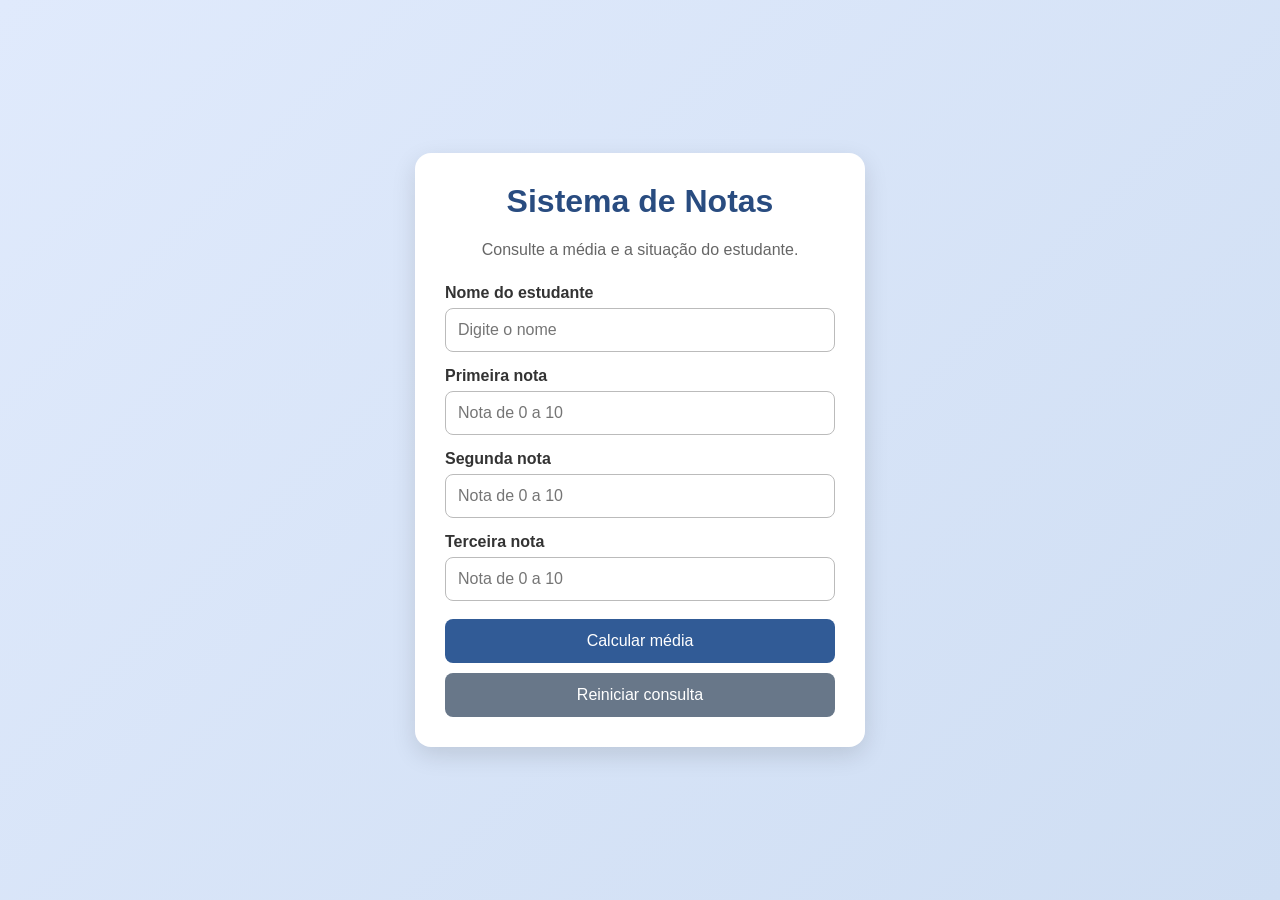
<file: index.html>
<!DOCTYPE html>
<html lang="pt-BR">
<head>
    <meta charset="UTF-8">
    <meta name="viewport" content="width=device-width, initial-scale=1.0">
    <title>Sistema de Notas</title>
    <link rel="stylesheet" href="style.css">
    <script src="script.js" defer></script>
</head>
<body>
    <main class="container">
        <h1>Sistema de Notas</h1>
        <p class="subtitulo">Consulte a média e a situação do estudante.</p>

        <form id="formNotas">
            <label for="nome">Nome do estudante</label>
            <input type="text" id="nome" placeholder="Digite o nome">

            <label for="nota1">Primeira nota</label>
            <input type="number" id="nota1" min="0" max="10"
                step="any" placeholder="Nota de 0 a 10">

            <label for="nota2">Segunda nota</label>
            <input type="number" id="nota2" min="0" max="10"
                step="any" placeholder="Nota de 0 a 10">

            <label for="nota3">Terceira nota</label>
            <input type="number" id="nota3" min="0" max="10"
                step="any" placeholder="Nota de 0 a 10">

            <button type="submit">Calcular média</button>
            <button type="button" id="btnLimpar" class="secundario">
                Reiniciar consulta
            </button>
        </form>

        <section id="resultado" class="resultado" aria-live="polite"
            hidden></section>
    </main>
</body>
</html>
</file>
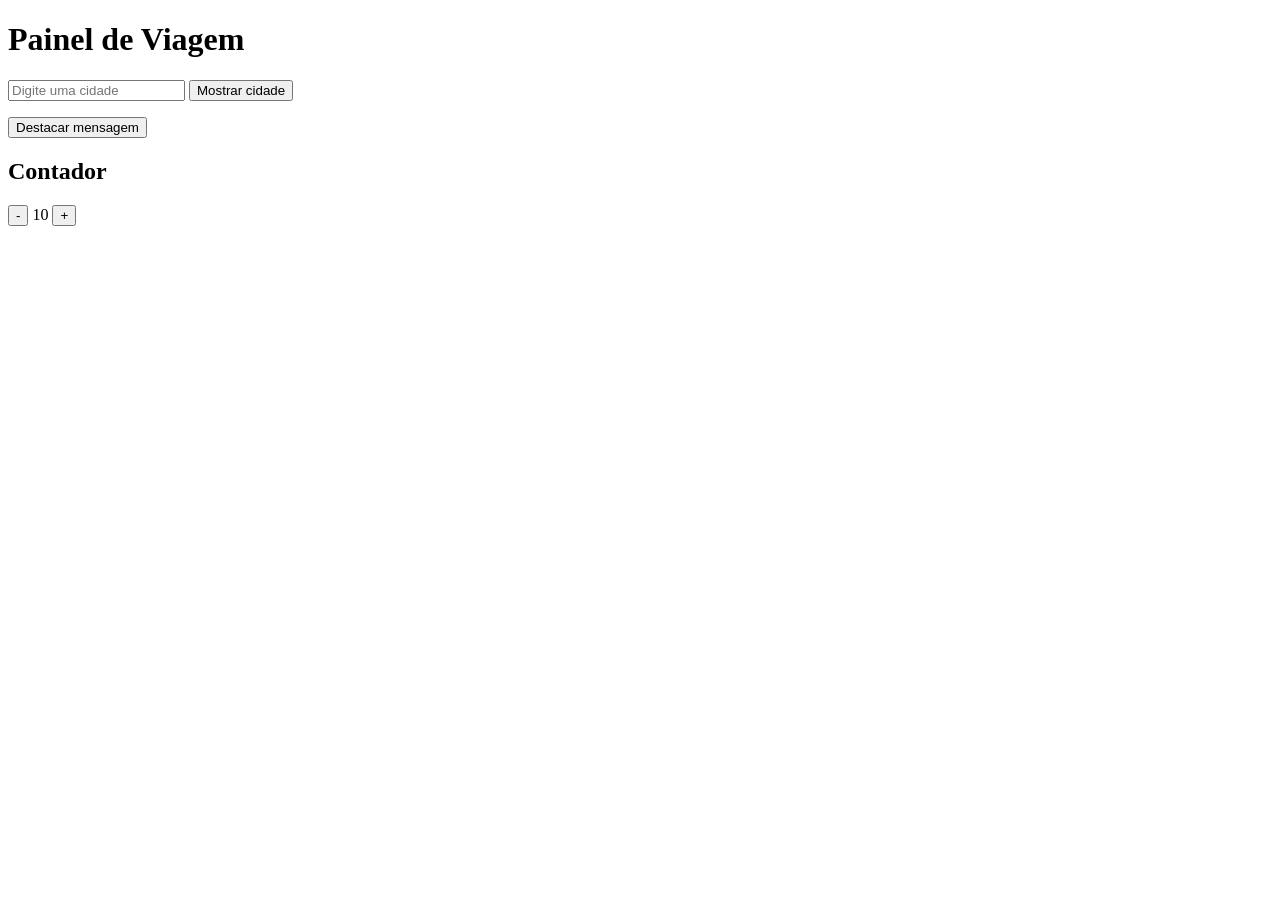
<file: index2.html>
<!DOCTYPE html>
<html lang="pt-BR">
<head>
    <meta charset="UTF-8">
    <meta name="viewport" content="width=device-width, initial-scale=1.0">
    <title>Painel de Viagem</title>
   
</head>
<body>
    <script src="script.js"></script>
    <h1 id="titulo">Painel de Viagem</h1>

    <input id="cidade" type="text" placeholder="Digite uma cidade">
    <button onclick="mostrarCidade()">Mostrar cidade</button>

    <p id="mensagem"></p>

    <button onclick="mudarCor()">Destacar mensagem</button>

    <h2>Contador</h2>
    <button onclick="diminuir()">-</button>
    <span id="contador">10</span>
    <button onclick="aumentar()">+</button>

    <script>
        let valor = 10;

        function mostrarCidade() {
            let cidade = document.getElementById('cidade').value;
            document.getElementById('mensagem').textContent = 'Você escolheu conhecer ' + cidade + '!';
        }

        function mudarCor() {
            let mensagem = document.getElementById('mensagem');
            mensagem.style.color = 'blue';
        
        }

        function aumentar() {
            valor++;
            document.getElementById('contador').textContent = valor;
        }

        function diminuir() {
            valor--;
            document.getElementById('contador').textContent = valor;
        }
    </script>
</body>
</html>
</file>
<file: style.css>
* {
    box-sizing: border-box;
}

body {
    margin: 0;
    padding: 20px;
    min-height: 100vh;
    font-family: Arial, sans-serif;
    background: linear-gradient(135deg, #e0eafc, #cfdef3);
    display: flex;
    justify-content: center;
    align-items: center;
}

.container {
    width: 100%;
    max-width: 450px;
    padding: 30px;
    background-color: white;
    border-radius: 16px;
    box-shadow: 0 8px 25px rgba(0, 0, 0, 0.12);
}

h1 {
    text-align: center;
    color: #294c80;
    margin-top: 0;
}

.subtitulo {
    text-align: center;
    color: #666;
    margin-bottom: 25px;
}

label {
    display: block;
    margin: 15px 0 6px;
    font-weight: bold;
    color: #333;
}

input {
    width: 100%;
    padding: 12px;
    border: 1px solid #bbb;
    border-radius: 8px;
    font-size: 16px;
}

input:focus {
    outline: 2px solid #7198d4;
    border-color: #7198d4;
}

button {
    width: 100%;
    padding: 13px;
    margin-top: 18px;
    border: none;
    border-radius: 8px;
    background-color: #315b96;
    color: white;
    font-size: 16px;
    cursor: pointer;
    transition: background-color 0.3s, transform 0.2s;
}

button:hover {
    background-color: #203f6d;
    transform: translateY(-2px);
}

button:focus-visible {
    outline: 3px solid #7198d4;
    outline-offset: 3px;
}

.secundario {
    margin-top: 10px;
    background-color: #687789;
}

.secundario:hover {
    background-color: #465464;
}

.resultado {
    margin-top: 25px;
    padding: 18px;
    border-radius: 10px;
    background-color: #edf4ff;
    border-left: 5px solid #315b96;
    color: #24364b;
    line-height: 1.8;
    overflow-wrap: anywhere;
}

.resultado h2 {
    margin-top: 0;
}

.resultado.aprovado {
    background-color: #e7f7ed;
    border-left-color: #25834a;
}

.resultado.recuperacao {
    background-color: #fff5d9;
    border-left-color: #c58a12;
}

.resultado.reprovado,
.resultado.erro {
    background-color: #ffeded;
    border-left-color: #c0392b;
}

@media (max-width: 480px) {
    body {
        padding: 12px;
        align-items: flex-start;
    }

    .container {
        padding: 22px;
    }

    h1 {
        font-size: 25px;
    }
}
</file>
